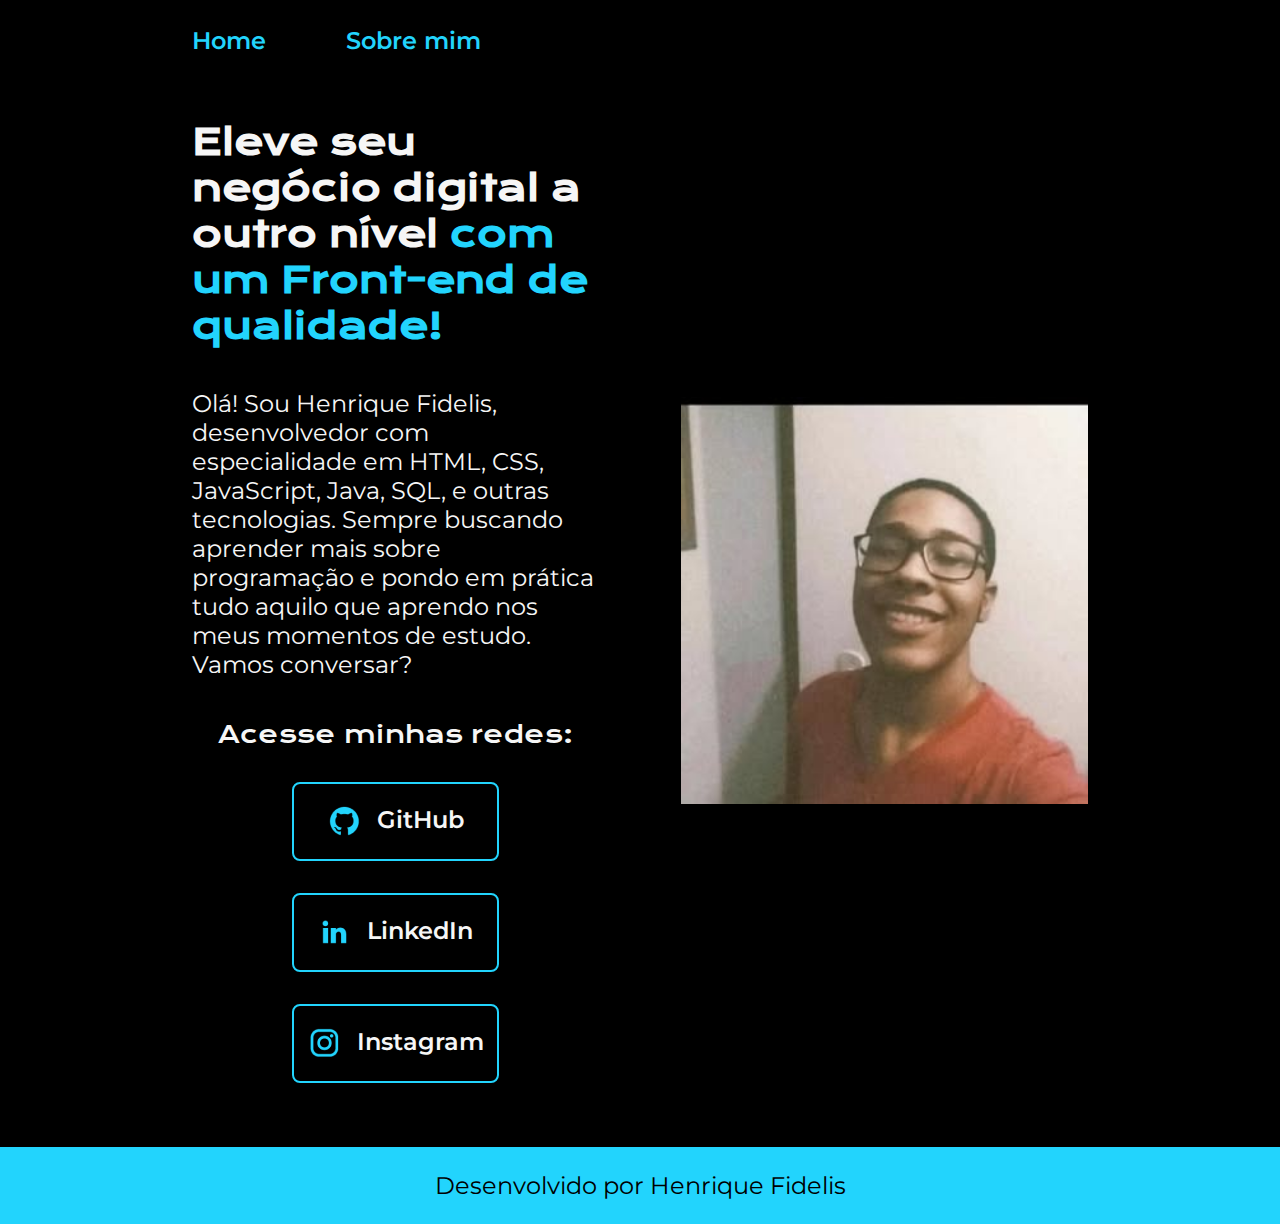
<file: index.html>
<!DOCTYPE html>
<html lang="pt-br">

<head>
    <meta charset="UTF-8">
    <meta name="viewport" content="width=device-width, initial-scale=1.0">
    <title>Portifólio</title>
    <link rel="stylesheet" href="./styles/style.css">
</head>

<body>
    <header class="cabecalho">
        <nav class="cabecalho__menu">
            <a class="cabecalho__menu__link" href="index.html">Home</a>
            <a class="cabecalho__menu__link" href="about.html">Sobre mim</a>
        </nav>
    </header>

    <main class="apresentacao">
        <section class="apresentacao__conteudo">
            <h1 class="apresentacao__conteudo__titulo">Eleve seu negócio digital a outro nível <strong class="titulo-destaque">com um Front-end de qualidade!</strong></h1>
            <p class="apresentacao__conteudo__texto">Olá! Sou Henrique Fidelis, desenvolvedor com especialidade em HTML, CSS, JavaScript, Java, SQL, e outras tecnologias. Sempre buscando aprender mais sobre programação e pondo em prática tudo aquilo que aprendo nos meus momentos de estudo. Vamos conversar?</p>
            <div class="apresentacao__links">
                <h2 class="apresentacao__links__subtitulo">Acesse minhas redes:</h2>
                <a class="apresentacao__links__url" href="https://github.com/jhfidelis">
                    <img src="./assets/github.png" alt="Logo do GitHub">
                    GitHub
                </a>
                <a class="apresentacao__links__url" href="https://www.linkedin.com/in/jose-fidelis/">
                    <img src="./assets/linkedin.png" alt="Logo do LinkedIn">
                    LinkedIn
                </a>
                <a class="apresentacao__links__url" href="https://www.instagram.com/jh_fidelis?igsh=MXUxcXQzeW1iYnU1bg==">
                    <img src="./assets/instagram.png" alt="Logo do Instagram">
                    Instagram
                </a>
            </div>
        </section>
        <img class="apresentacao__imagem" src="./assets/imagem.jpg" alt="Foto de perfil do Henrique Fidelis">
    </main>

    <footer class="rodape">
        <p>Desenvolvido por Henrique Fidelis</p>
    </footer>
</body>

</html>
</file>
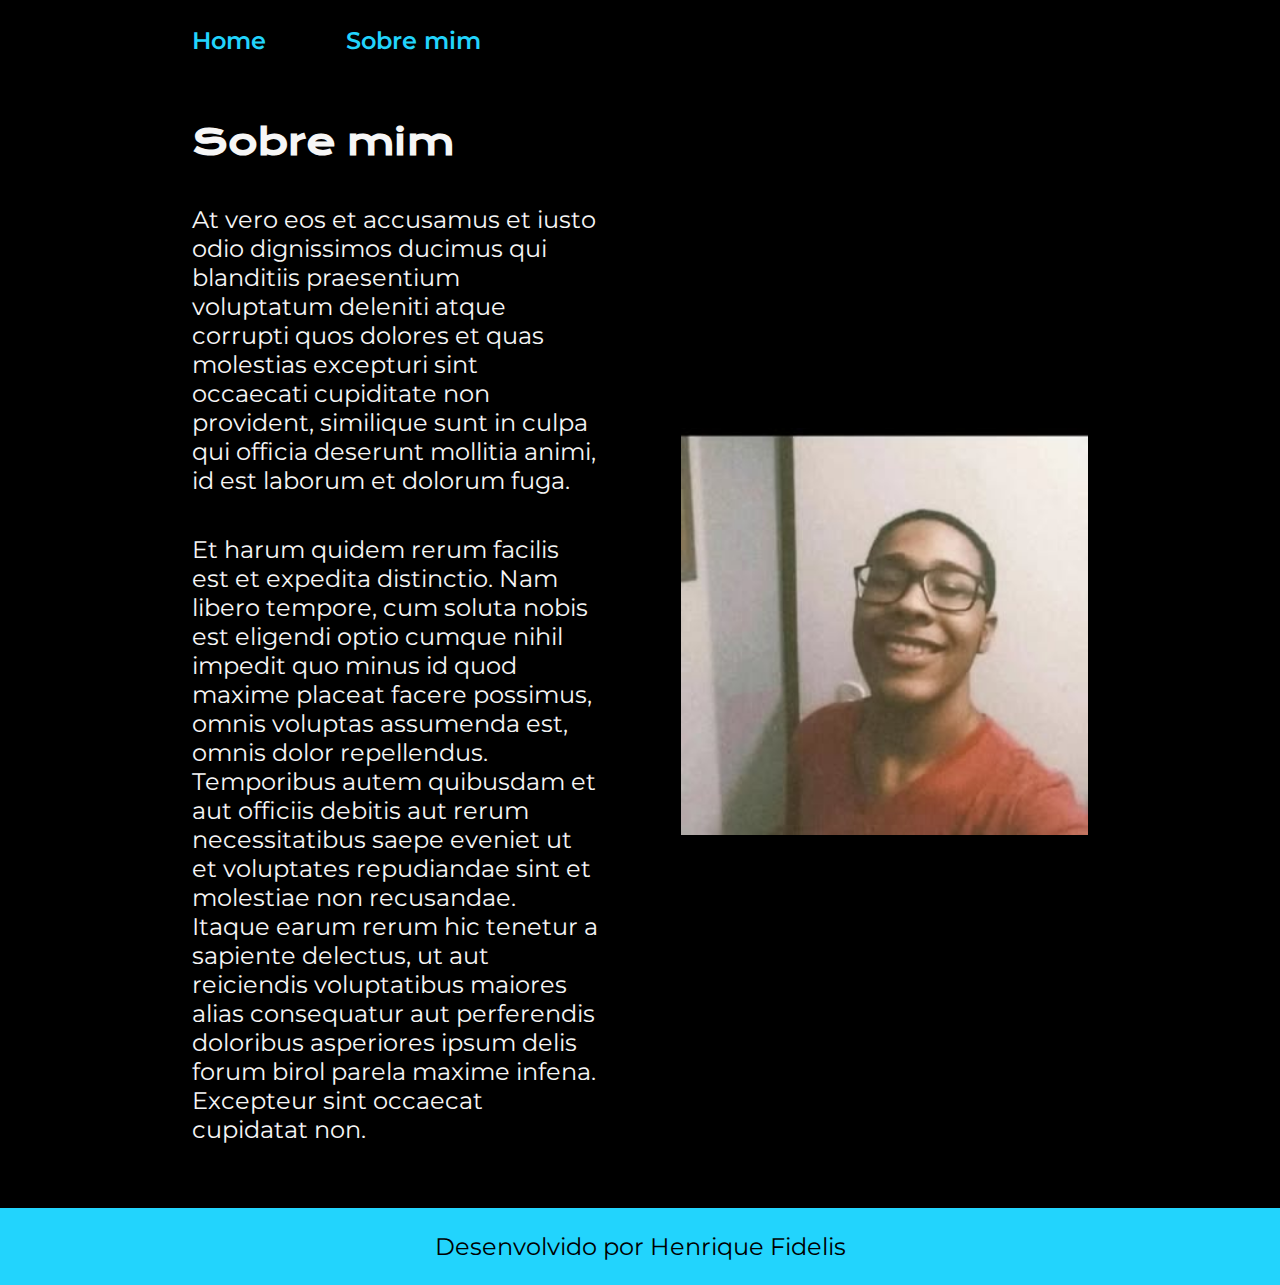
<file: about.html>
<!DOCTYPE html>
<html lang="pt-br">
<head>
    <meta charset="UTF-8">
    <meta name="viewport" content="width=device-width, initial-scale=1.0">
    <title>Sobre mim</title>
    <link rel="stylesheet" href="./styles/style.css">
</head>
<body>
    <header class="cabecalho">
        <nav class="cabecalho__menu">
            <a class="cabecalho__menu__link" href="index.html">Home</a>
            <a class="cabecalho__menu__link" href="about.html">Sobre mim</a>
        </nav>
    </header>

    <main class="apresentacao">
        <section class="apresentacao__conteudo">
            <h1 class="apresentacao__conteudo__titulo">Sobre mim</h1>
            <p class="apresentacao__conteudo__texto">At vero eos et accusamus et iusto odio dignissimos ducimus qui blanditiis praesentium voluptatum deleniti atque corrupti quos dolores et quas molestias excepturi sint occaecati cupiditate non provident, similique sunt in culpa qui officia deserunt mollitia animi, id est laborum et dolorum fuga.</p>
            <p class="apresentacao__conteudo__texto">Et harum quidem rerum facilis est et expedita distinctio. Nam libero tempore, cum soluta nobis est eligendi optio cumque nihil impedit quo minus id quod maxime placeat facere possimus, omnis voluptas assumenda est, omnis dolor repellendus. Temporibus autem quibusdam et aut officiis debitis aut rerum necessitatibus saepe eveniet ut et voluptates repudiandae sint et molestiae non recusandae. Itaque earum rerum hic tenetur a sapiente delectus, ut aut reiciendis voluptatibus maiores alias consequatur aut perferendis doloribus asperiores ipsum delis forum birol parela maxime infena. Excepteur sint occaecat cupidatat non.</p>
        </section>
        <img class="apresentacao__imagem" src="./assets/imagem.jpg" alt="Foto de perfil do Henrique Fidelis">
    </main>

    <footer class="rodape">
        <p>Desenvolvido por Henrique Fidelis</p>
    </footer>
</body>
</html>
</file>
<file: styles/style.css>
@import url('https://fonts.googleapis.com/css2?family=Krona+One&family=Montserrat:wght@400;600&display=swap');

:root {
    --cor-primaria: #000000;
    --cor-secundaria: #F6F6F6;
    --cor-terciaria: #22D4FD;
    --cor-hover: #272727;

    --fonte-primaria: "Krona One", sans-serif;
    --fonte-secundaria: "Montserrat", sans-serif;
}

* {
    margin: 0;
    padding: 0;
}

body {
    box-sizing: border-box;
    background-color: var(--cor-primaria);
    color: var(--cor-secundaria);
}

.cabecalho {
    padding: 2% 0% 0% 15%;
}

.cabecalho__menu {
    display: flex;
    gap: 80px;
}

.cabecalho__menu__link {
    font-family: var(--fonte-secundaria);
    font-size: 1.5rem;
    font-weight: 600;
    color: var(--cor-terciaria);
    text-decoration: none;
}

.apresentacao {
    padding: 5% 15%;
    display: flex;
    align-items: center;
    justify-content: space-between;
    gap: 82px;
}

.apresentacao__conteudo {
    width: 50%;
    display: flex;
    flex-direction: column;
    gap: 40px;
}

.apresentacao__conteudo__titulo {
    font-size: 2.25rem;
    font-family: var( --fonte-primaria);
}

.titulo-destaque {
    color: var(--cor-terciaria);
}

.apresentacao__conteudo__texto {
    font-size: 1.5rem;
    font-family: var(--fonte-secundaria);
}

.apresentacao__links {
    display: flex;
    flex-direction: column;
    justify-content: space-between;
    align-items: center;
    gap: 32px;
}

.apresentacao__links__subtitulo {
    font-family: var( --fonte-primaria);
    font-weight: 400;
    font-size: 1.5rem;
}

.apresentacao__links__url {
    display: flex;
    justify-content: center;
    gap: 16px;
    border: 2px solid var(--cor-terciaria);
    width: 50%;
    text-align: center;
    border-radius: 8px;
    font-size: 1.5rem;
    font-weight: 600;
    padding: 21.5px 0;
    text-decoration: none;
    color: var(--cor-secundaria);
    font-family: var(--fonte-secundaria);
}

.apresentacao__links__url:hover {
    background-color: var(--cor-hover);
    color: var(--cor-terciaria);
}

.apresentacao__imagem {
    width: 50%
}

.rodape {
    padding: 24px;
    color: var(--cor-primaria);
    background-color: var(--cor-terciaria);
    text-align: center;
    font-family: var(--fonte-secundaria);
    font-size: 1.5rem;
    font-weight: 400;
}

@media (max-width: 1200px) {
    .cabecalho {
        padding: 10%;
    }

    .cabecalho__menu {
        justify-content: center;
    }

    .apresentacao {
        flex-direction: column-reverse;
        padding: 5%
    }

    .apresentacao__conteudo {
        width: auto;
    }
}
</file>
